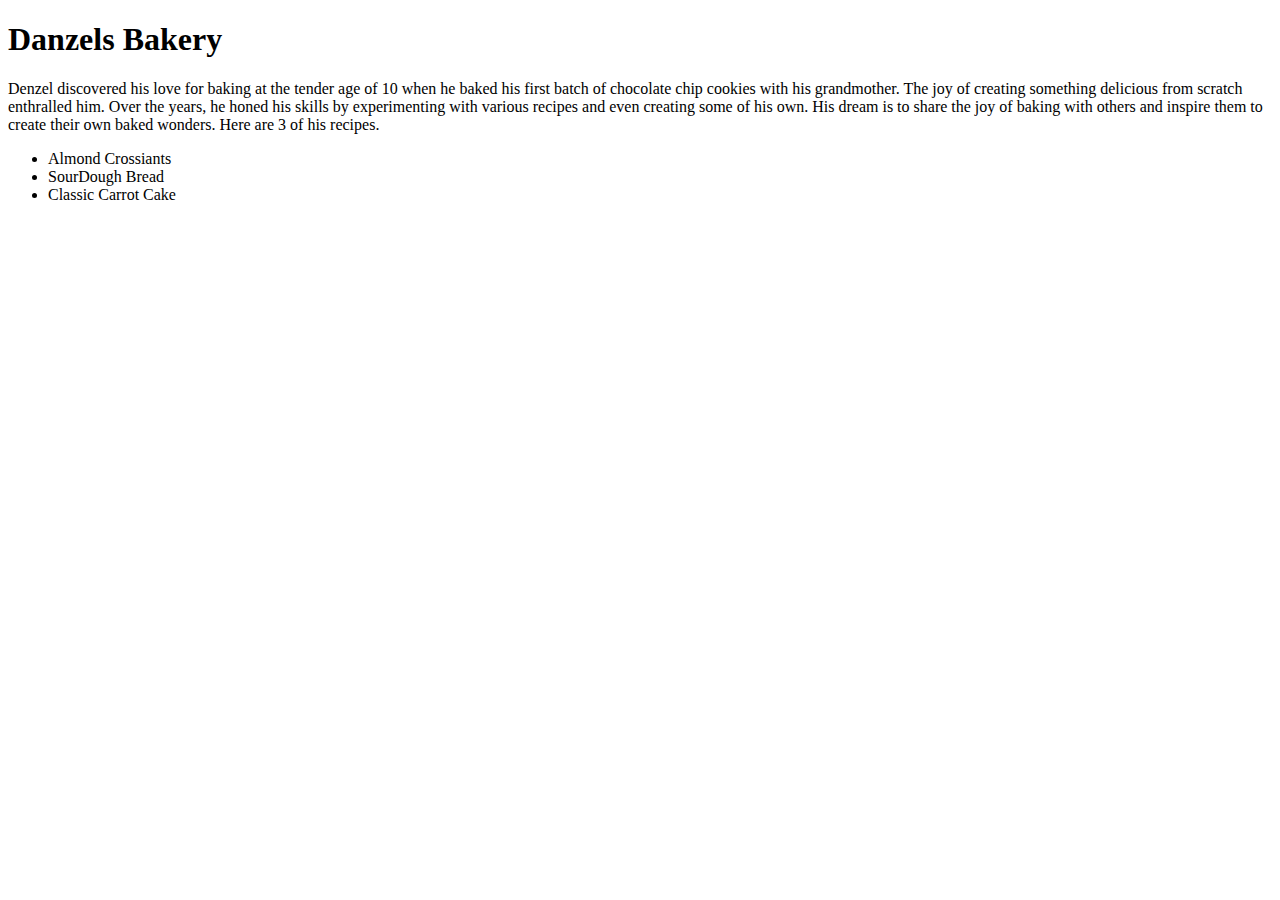
<file: Index.HTML>
<!DOCTYPE html>
<html lang="en">
<head>
    <meta charset="UTF-8">
    <meta name="viewport" content="width=device-width, initial-scale=1.0">
    <title>Document</title>
</head>
<body>
 <h1>Danzels Bakery</h1> 
 <p>Denzel discovered his love for baking at the tender age of 10 when he baked his first batch of chocolate chip cookies with his grandmother. The joy of creating something delicious from scratch enthralled him. Over the years, he honed his skills by experimenting with various recipes and even creating some of his own. His dream is to share the joy of baking with others and inspire them to create their own baked wonders. Here are 3 of his recipes.</p>  
<ul>
    <li>Almond Crossiants</li>
    <li>SourDough Bread</li>
    <li>Classic Carrot Cake </li>
</ul>
</body>
</html>
</file>
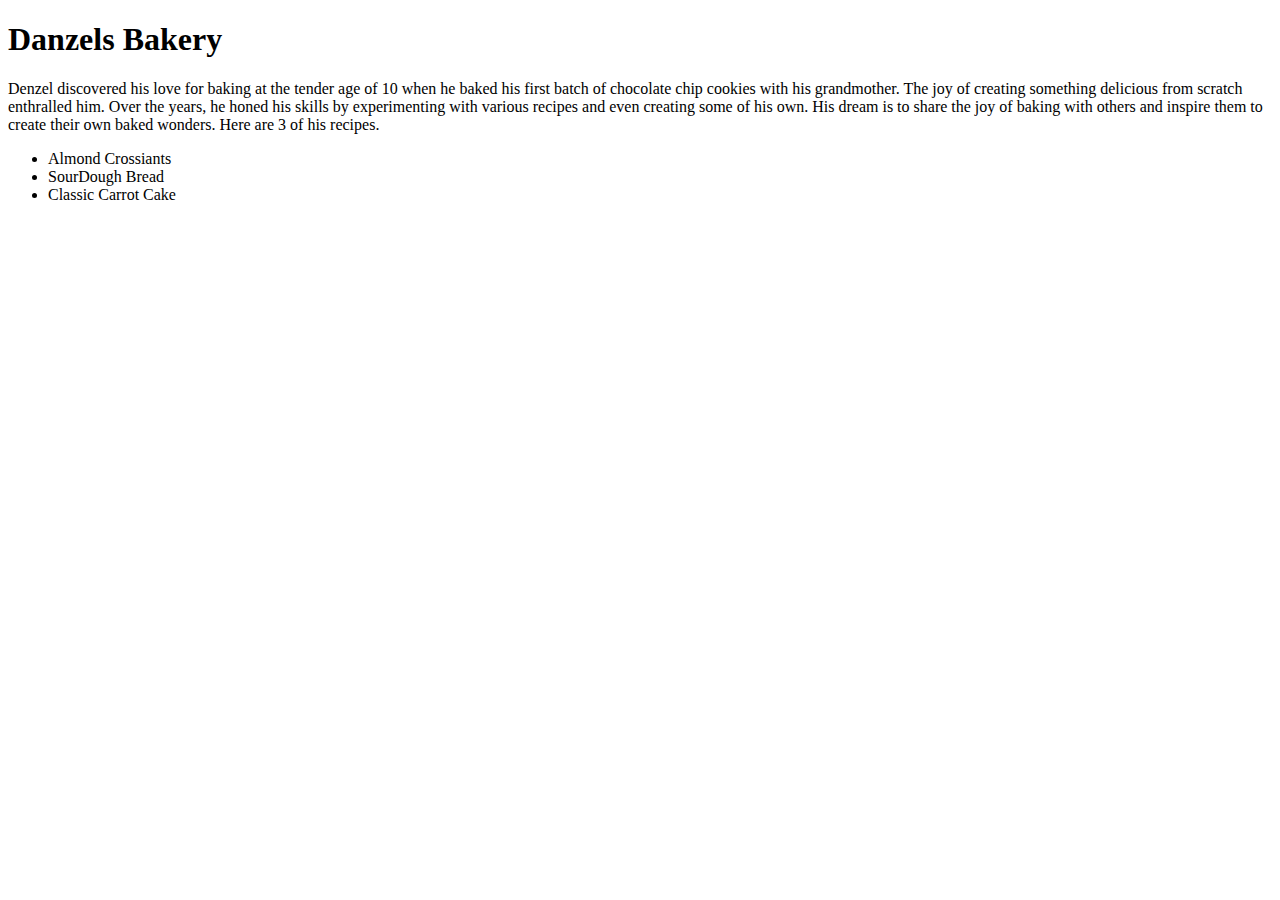
<file: index.HTML>
<!DOCTYPE html>
<html lang="en">
<head>
    <meta charset="UTF-8">
    <meta name="viewport" content="width=device-width, initial-scale=1.0">
    <title>Document</title>
</head>
<body>
 <h1>Danzels Bakery</h1> 
 <p>Denzel discovered his love for baking at the tender age of 10 when he baked his first batch of chocolate chip cookies with his grandmother. The joy of creating something delicious from scratch enthralled him. Over the years, he honed his skills by experimenting with various recipes and even creating some of his own. His dream is to share the joy of baking with others and inspire them to create their own baked wonders. Here are 3 of his recipes.</p>  
<ul>
    <li>Almond Crossiants</li>
    <li>SourDough Bread</li>
    <li>Classic Carrot Cake </li>
</ul>
</body>
</html>
</file>
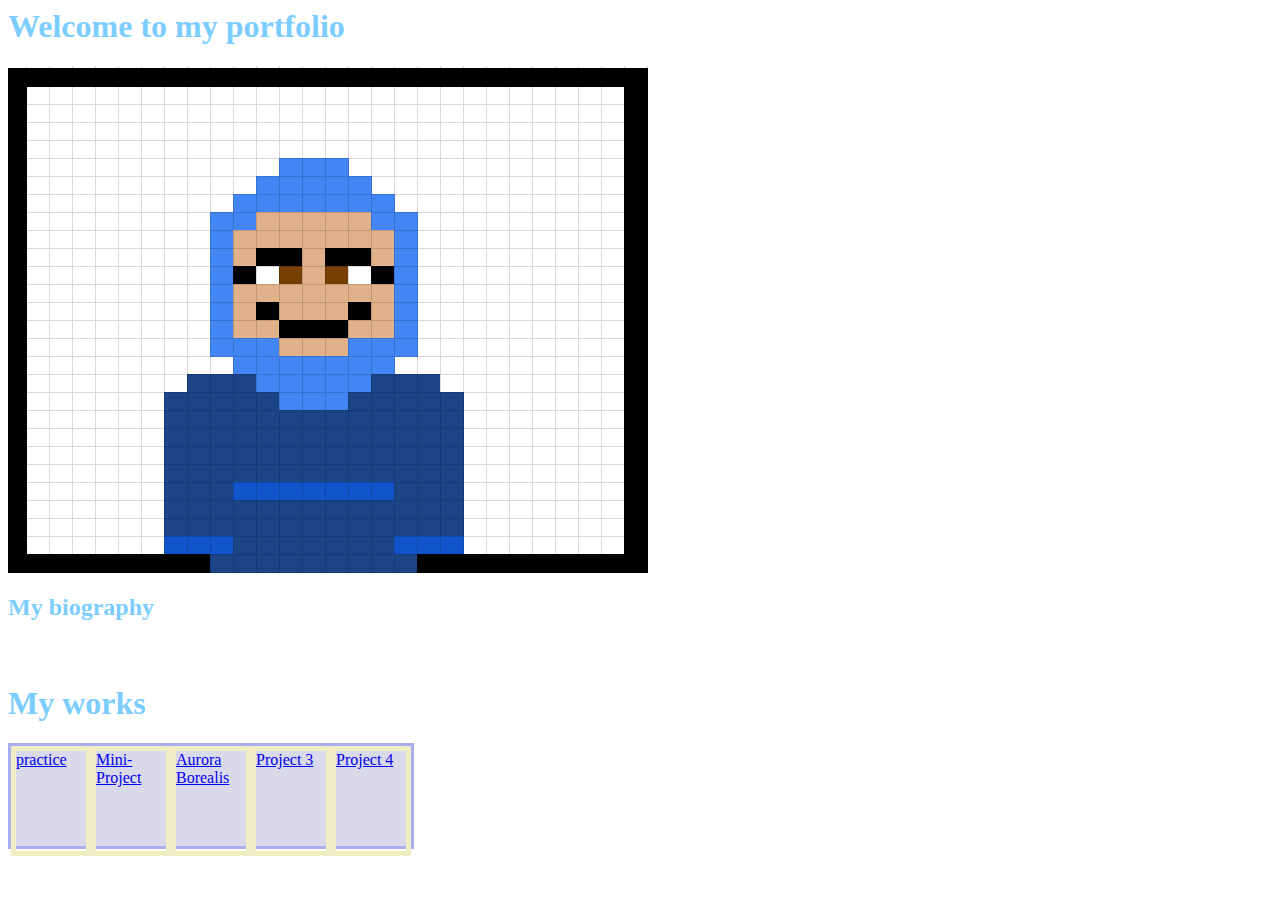
<file: index.html>
<html lang="en">
<head>
    <meta charset="UTF-8">
    <meta name="viewport" content="width=device-width, initial-scale=1.0">
    <title>Welcome to My Sophomore portfolio </title>
    <link rel="stylesheet" href="index.css">
    <style>
        body{ background-image: url(https://img3.wallspic.com/previews/2/8/6/1/7/171682/171682-going_merry-one_piece-thousand_sunny-anime-daytime-x750.jpg);
          background-size: cover;
          background-repeat: no-repeat;
          }
          </style>
</head>
<body>
 <h1 style="color:rgb(124, 205, 255);"> Welcome to my portfolio</h1>
<img src="Screenshot (2).png" alt="My avater" srcset="">
<h2 style="color:rgb(124, 205, 255);"> My biography</h2>
<h3 style="color:rgb(255, 255, 255);"> Hi, My name is Khandaker, I am a 10th grader at Thomas Eidson CTE. Some things about me are I like the color blue, ice-cream, art  and nature. </h3>
<section>
    <h1 style="color:rgb(124, 205, 255);">My works</h1>
    <div class=container>
        <div class="one"><a href="practice.html">practice</a></div>
        <div class="one"><a href="Project1.html">Mini-Project</a> </div>
        <div class="one"><a href="Lab1.html">Aurora Borealis</a></div>
        <div class="one"><a href="prj3/prj3.html">Project 3</a></div>
        <div class="one"><a href="Project4/">Project 4</a></div>
        </div>
</section>

</body>
</html>
</file>
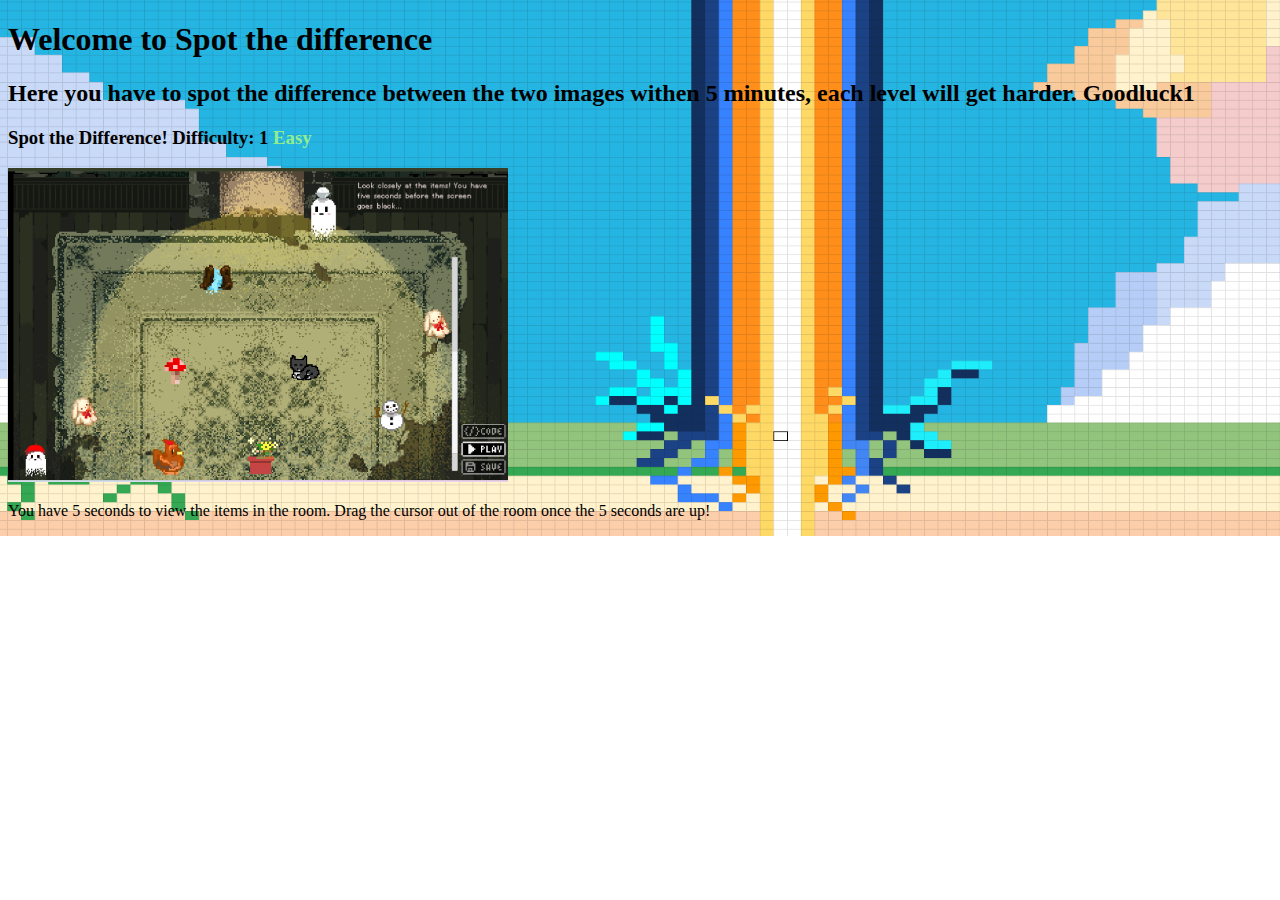
<file: Project4/index.html>
<!DOCTYPE html>
<html lang="en">
<head>
    <meta charset="UTF-8">
    <meta name="viewport" content="width=device-width, initial-scale=1.0">
    <title>Final Project</title>
    <style>
 body {
 background-image: url('Pixalbackground.png');
 background-size: cover;
 background-repeat: no-repeat;
 }
 </style>
 <link rel="stylesheet" href="prj4.css">

</head>
<body>
<h1>Welcome to Spot the difference  </h1>
<h2>Here you have to spot the difference between the two images withen 5 minutes, each level will get harder. Goodluck1</h2>
<div class="level1">

    <h3>Spot the Difference! Difficulty: 1 <span style="color: lightgreen">Easy</span></h3>
  
    <img src="Ghostschool1before.png" alt="Easy Level Image" width="500"
  
         onmouseover="this.src='Ghostschool1before';"
  
         onmouseout="this.src='Ghostschool1after';">
  
    <p>You have 5 seconds to view the items in the room. Drag the cursor out of the room once the 5 seconds are up!</p>
  
  </div>
</file>
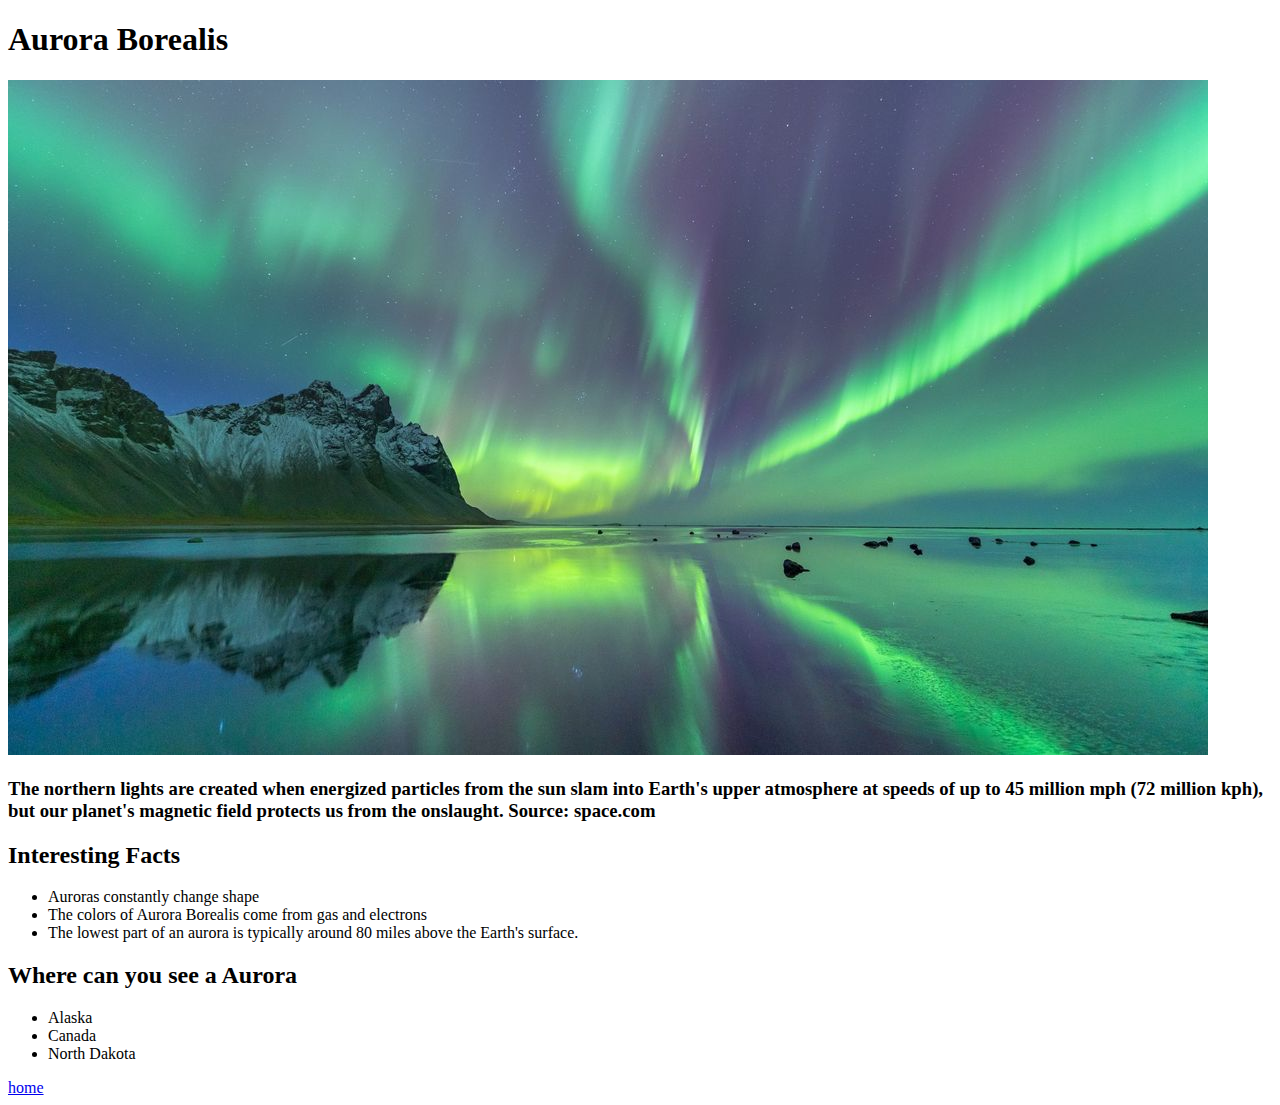
<file: Lab1.html>
<!DOCTYPE html>
<html lang="en">
<head>
    <meta charset="UTF-8">
    <meta name="viewport" content="width=device-width, initial-scale=1.0">
    <title>Aurora Borealis</title>
</head>
<body>
<h1>Aurora Borealis</h1>
<img src="Aurora Borealis.jpg" alt="The Aurora Borealis" srcset="">
<h3>The northern lights are created when energized particles from the sun slam into Earth's upper atmosphere at speeds of up to 45 million mph (72 million kph), but our planet's magnetic field protects us from the onslaught. Source: space.com </h3>
<section>
<h2>Interesting Facts</h2>
<ul>
<li>Auroras constantly change shape</li>
<li>The colors of Aurora Borealis come from gas and electrons</li>
<li>The lowest part of an aurora is typically around 80 miles above the Earth's surface. </li>
</ul>
</section>
<h2>Where can you see a Aurora</h2>
<ul>
<li>Alaska</li>
<li>Canada</li>
<li>North Dakota</li>
</ul>
<a href="https://khandakera678.github.io/Khandaker-A/practice.html">home</a>
</body>
</html>
</file>
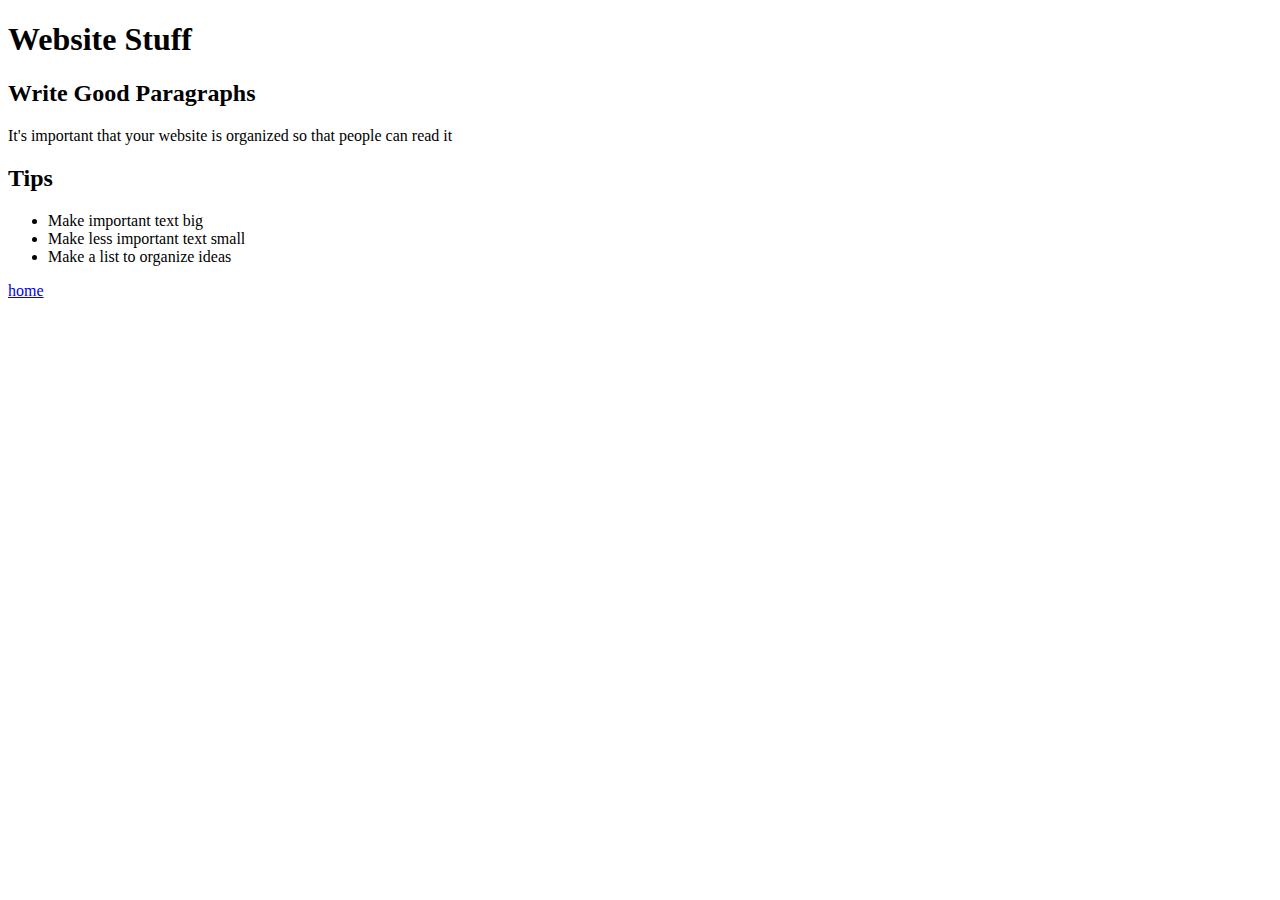
<file: practice.html>
<!DOCTYPE html>
<html lang="en">
<head>
    <meta charset="UTF-8">
    <meta name="viewport" content="width=device-width, initial-scale=1.0">
    <title>html Practice</title>
</head>
<body>
<H1>Website Stuff</H1>
<h2>Write Good Paragraphs</h2>
<p>It's important that your website is organized so that people can read it</p>
<h2>Tips</h2>
<ul>
<li>Make important text big</li>
<li>Make less important text small</li>
<li>Make a list to organize ideas</li>
</ul>
<!--hyperlinks tags neeed an attribute
    URL is location of the file <a href="URL"> click here </a>
-->
<a href="https://khandakera678.github.io/Khandaker-A/practice.html">home</a>
</body>
</html>
</file>
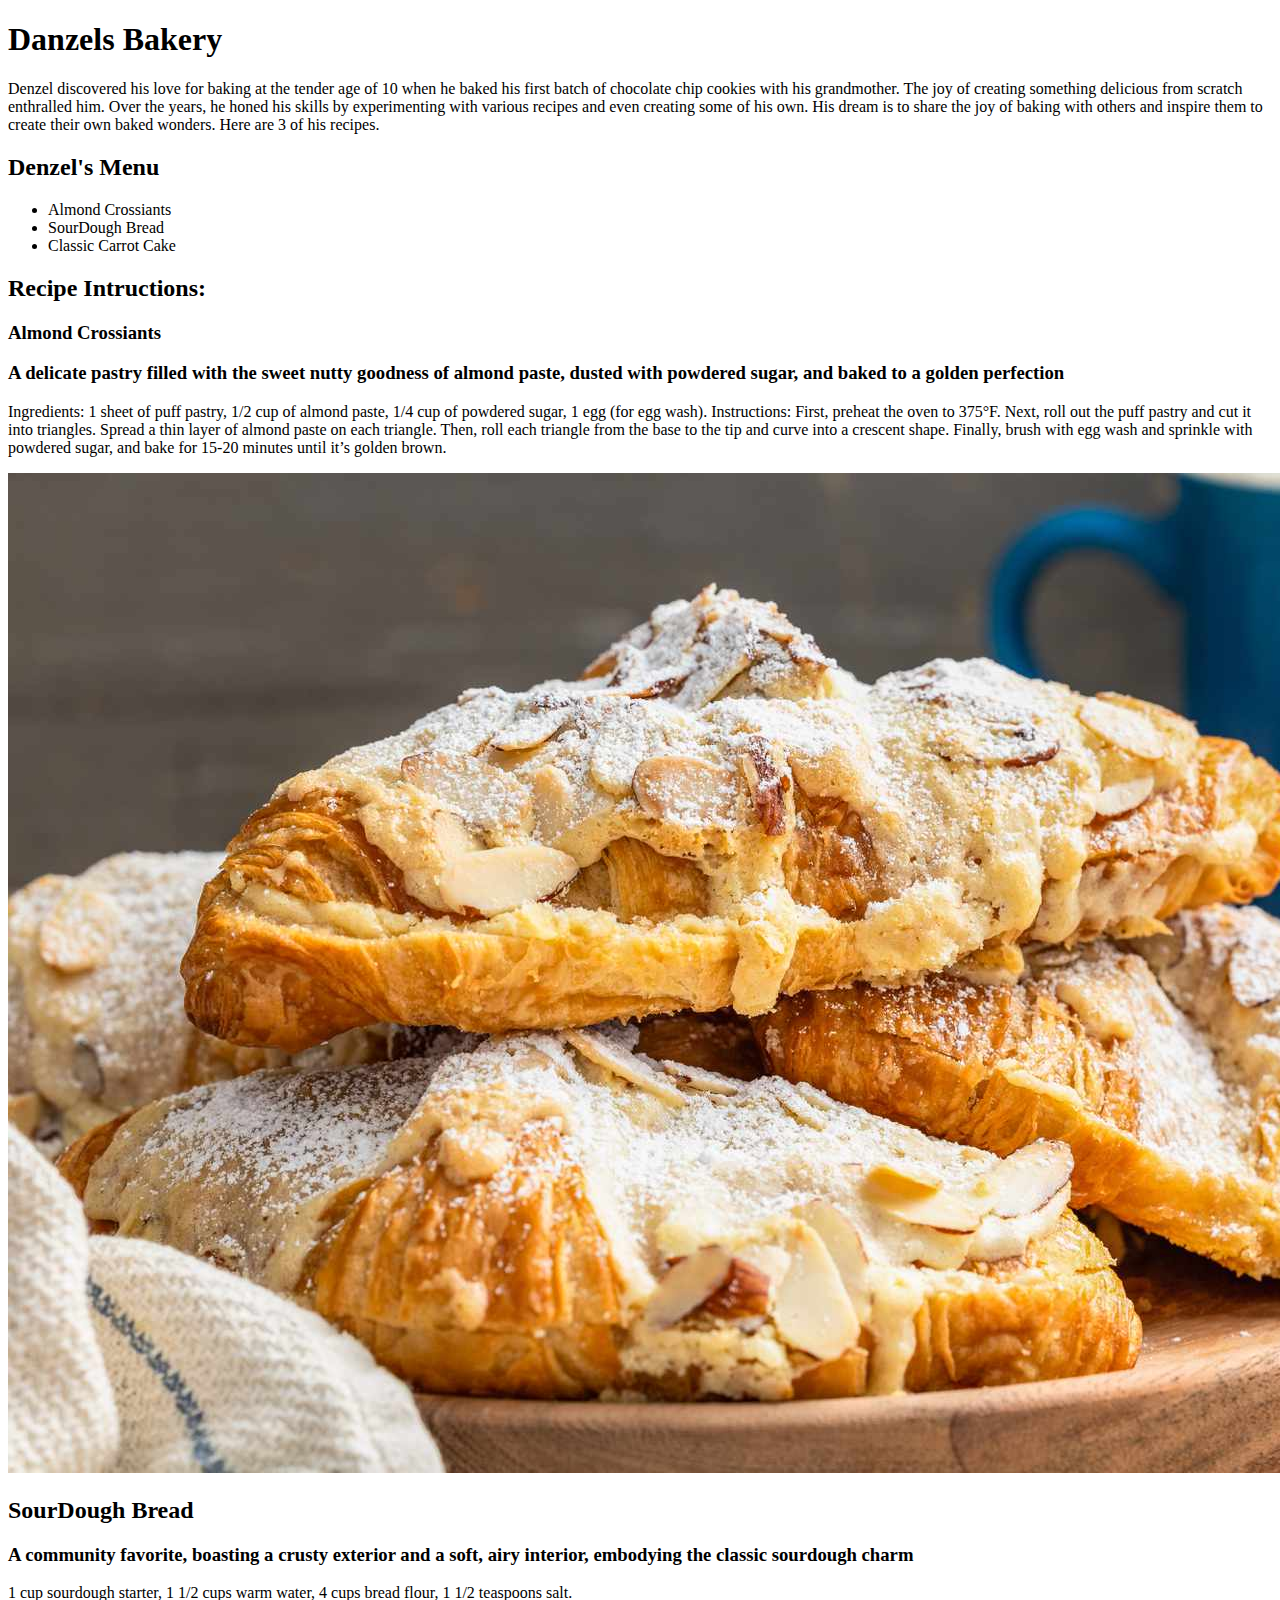
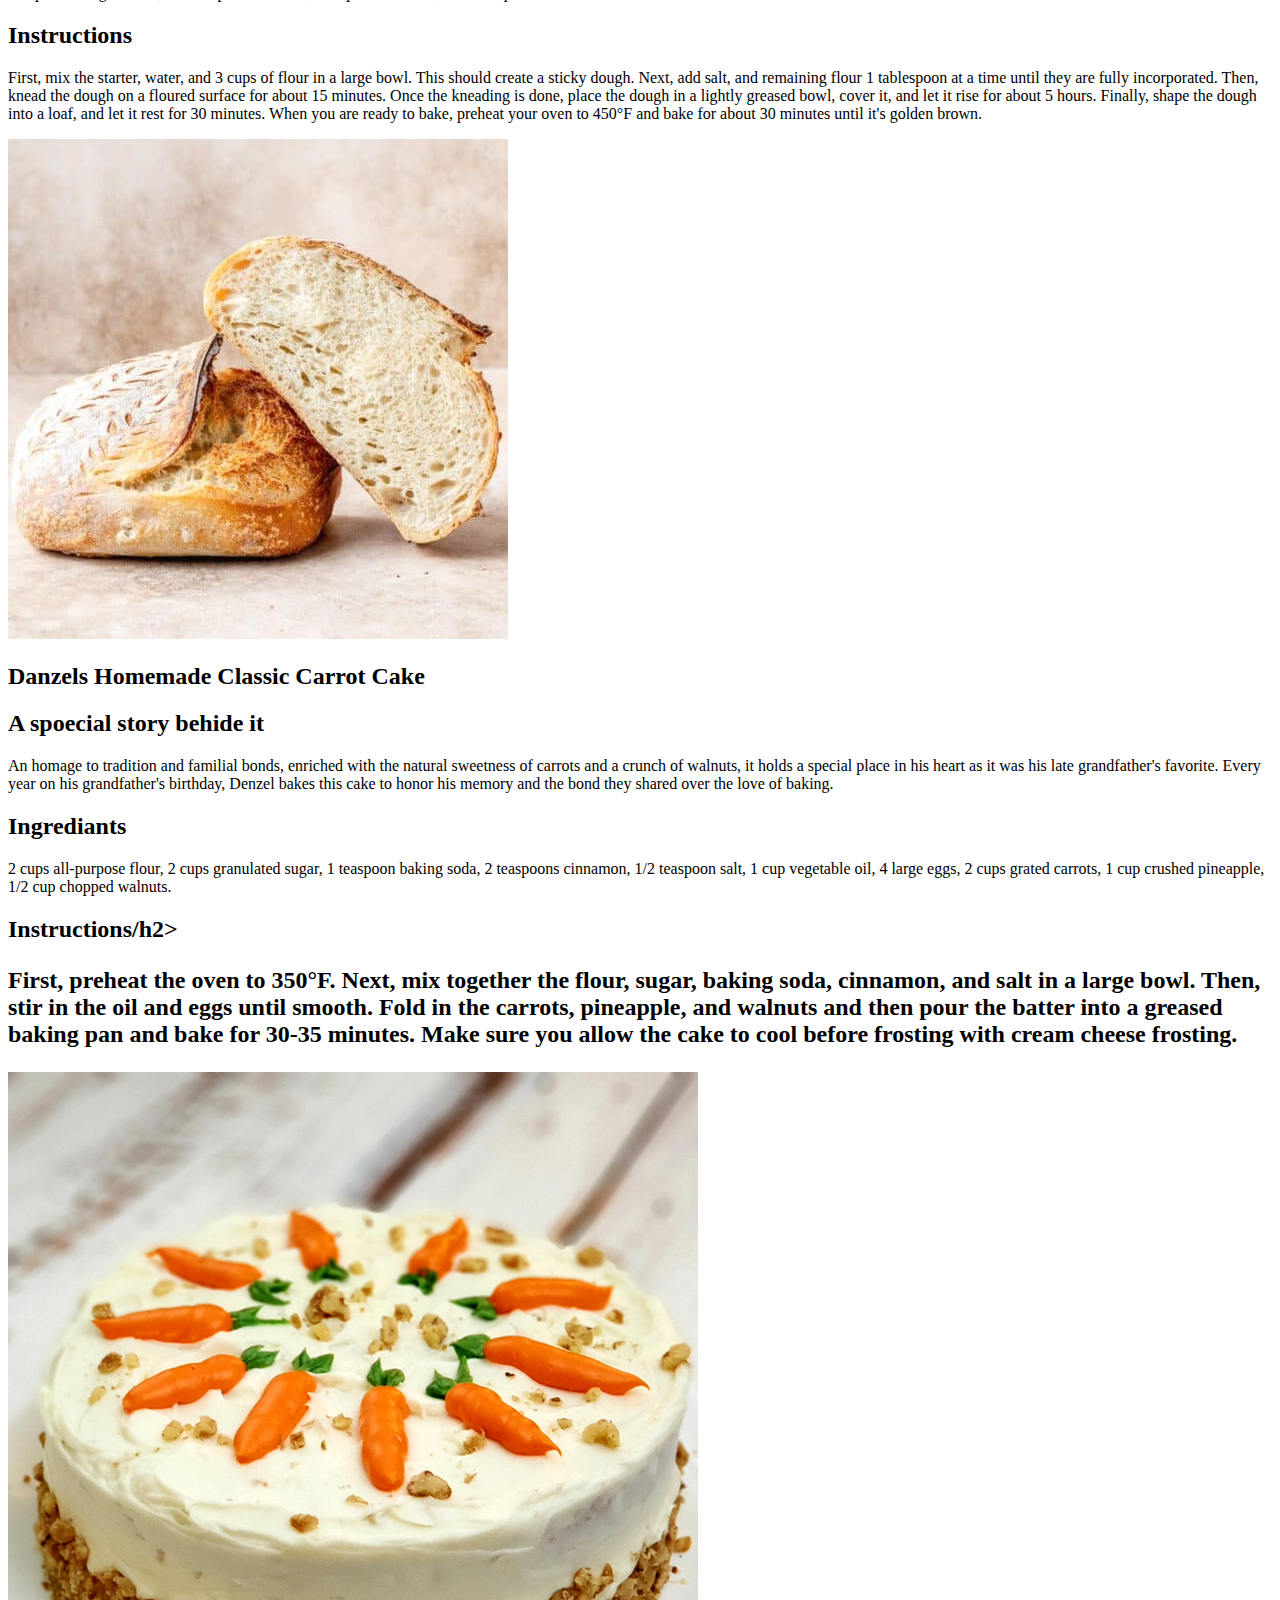
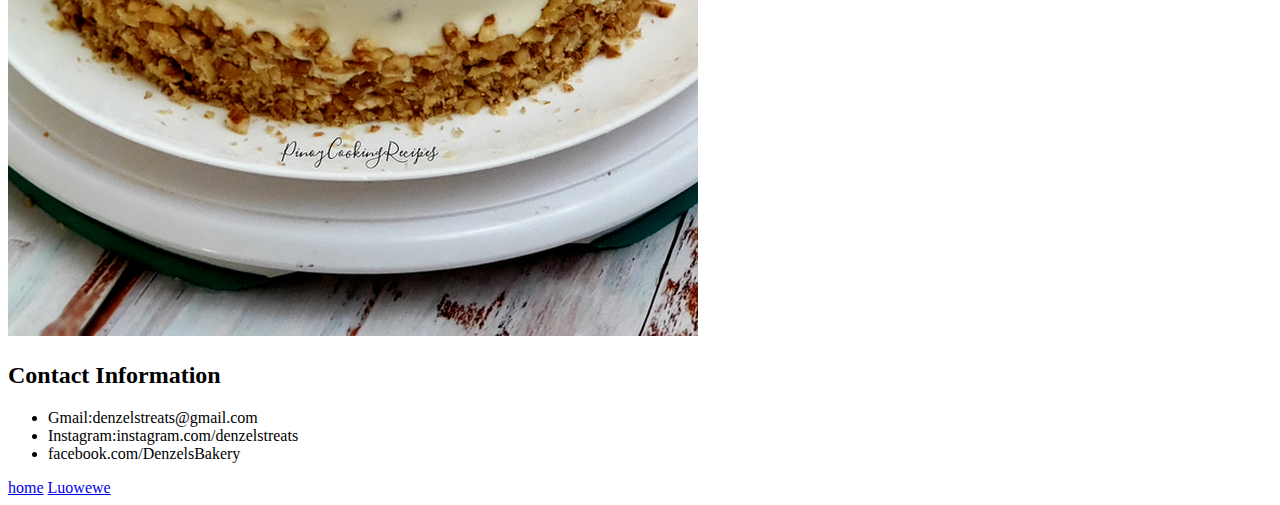
<file: Project1.html>
<!DOCTYPE html>
<html lang="en">
<head>
    <meta charset="UTF-8">
    <meta name="viewport" content="width=device-width, initial-scale=1.0">
    <title>Document</title>
</head>
<body>
 <h1>Danzels Bakery</h1>
 <p>Denzel discovered his love for baking at the tender age of 10 when he baked his first batch of chocolate chip cookies with his grandmother. The joy of creating something delicious from scratch enthralled him. Over the years, he honed his skills by experimenting with various recipes and even creating some of his own. His dream is to share the joy of baking with others and inspire them to create their own baked wonders. Here are 3 of his recipes.</p>
 <h2>Denzel's Menu</h2></2>
<ul>
    <li>Almond Crossiants</li>
    <li>SourDough Bread</li>
    <li>Classic Carrot Cake </li>
</ul>
<section>

</section>
<h2>Recipe Intructions:</h2>
<h3> Almond Crossiants</h3>
<h3> A delicate pastry filled with the sweet nutty goodness of almond paste, dusted with powdered sugar, and baked to a golden perfection</h3>
    <p>Ingredients: 1 sheet of puff pastry, 1/2 cup of almond paste, 1/4 cup of powdered sugar, 1 egg (for egg wash).
    Instructions:
    First, preheat the oven to 375°F. Next, roll out the puff pastry and cut it into triangles. Spread a thin layer of almond paste on each triangle. Then, roll each triangle from the base to the tip and curve into a crescent shape. Finally, brush with egg wash and sprinkle with powdered sugar, and bake for 15-20 minutes until it’s golden brown.
</p>
<img src="Simply-Recipes-Almond-Croissant-LEAD-8-07f51557bda7499aa6d1ccb4d079ea52.jpg" alt="" srcset="">
<h2>SourDough Bread</h2>
<h3> A community favorite, boasting a crusty exterior and a soft, airy interior, embodying the classic sourdough charm</h3>
   <p>1 cup sourdough starter, 1 1/2 cups warm water, 4 cups bread flour, 1 1/2 teaspoons salt.</p>
<h2>Instructions</h2>
<p>First, mix the starter, water, and 3 cups of flour in a large bowl. This should create a sticky dough. Next, add salt, and remaining flour 1 tablespoon at a time until they are fully incorporated. Then, knead the dough on a floured surface for about 15 minutes. Once the kneading is done, place the dough in a lightly greased bowl, cover it, and let it rise for about 5 hours. Finally, shape the dough into a loaf, and let it rest for 30 minutes. When you are ready to bake, preheat your oven to 450°F and bake for about 30 minutes until it's golden brown.
</p>
    <img src="sourdough.jpg" alt="" srcset="">
<section>
<h2>Danzels Homemade Classic Carrot Cake</h2>
<h2>A spoecial story behide it</h2>
<p>An homage to tradition and familial bonds, enriched with the natural sweetness of carrots and a crunch of walnuts, it holds a special place in his heart as it was his late grandfather's favorite. Every year on his grandfather's birthday, Denzel bakes this cake to honor his memory and the bond they shared over the love of baking.</p>
<h2>Ingrediants</h2>
<p> 2 cups all-purpose flour, 2 cups granulated sugar, 1 teaspoon baking soda, 2 teaspoons cinnamon, 1/2 teaspoon salt, 1 cup vegetable oil, 4 large eggs, 2 cups grated carrots, 1 cup crushed pineapple, 1/2 cup chopped walnuts.</p>
<h2>Instructions/h2>
<p>First, preheat the oven to 350°F. Next, mix together the flour, sugar, baking soda, cinnamon, and salt in a large bowl. Then, stir in the oil and eggs until smooth. Fold in the carrots, pineapple, and walnuts and then pour the batter into a greased baking pan and bake for 30-35 minutes. Make sure you allow the cake to cool before frosting with cream cheese frosting.</p>
<img src="carroty cake.png" alt="Carrot Cake" srcset="">
</section>
<h2>Contact Information</h2>
<ul>
<li>Gmail:denzelstreats@gmail.com</li>
<li>Instagram:instagram.com/denzelstreats</li>
<li>facebook.com/DenzelsBakery</li>
</ul>

<a href="https://khandakera678.github.io/Khandaker-A/practice.html">home</a>
<a href="https://luowewe.githuib.io/luowewe/">Luowewe</a>
    
</body>
</html>
</file>
<file: index.css>
.container{
    border: 3px solid #a7aef1;
    background-color: #d9d9ea;
    display: flex;
    width: 400px;
    height: 100px;
    justify-content:space-between;
    flex-direction:row;
  }
  
  .container > .one:hover{
    background-color: #ffdcdc;
  }
  .one{
    border: 5px solid #f0ecc4;
    height: 100px;
    width: 400px;
  }
</file>
<file: Project4/prj4.css>
.level1 img {

    transition: transform 0.3s ease;  /* Smooth zoom effect */

}


.level1 img:hover {

    transform: scale(1.05);  /* Slightly enlarges image on hover */

}
</file>
